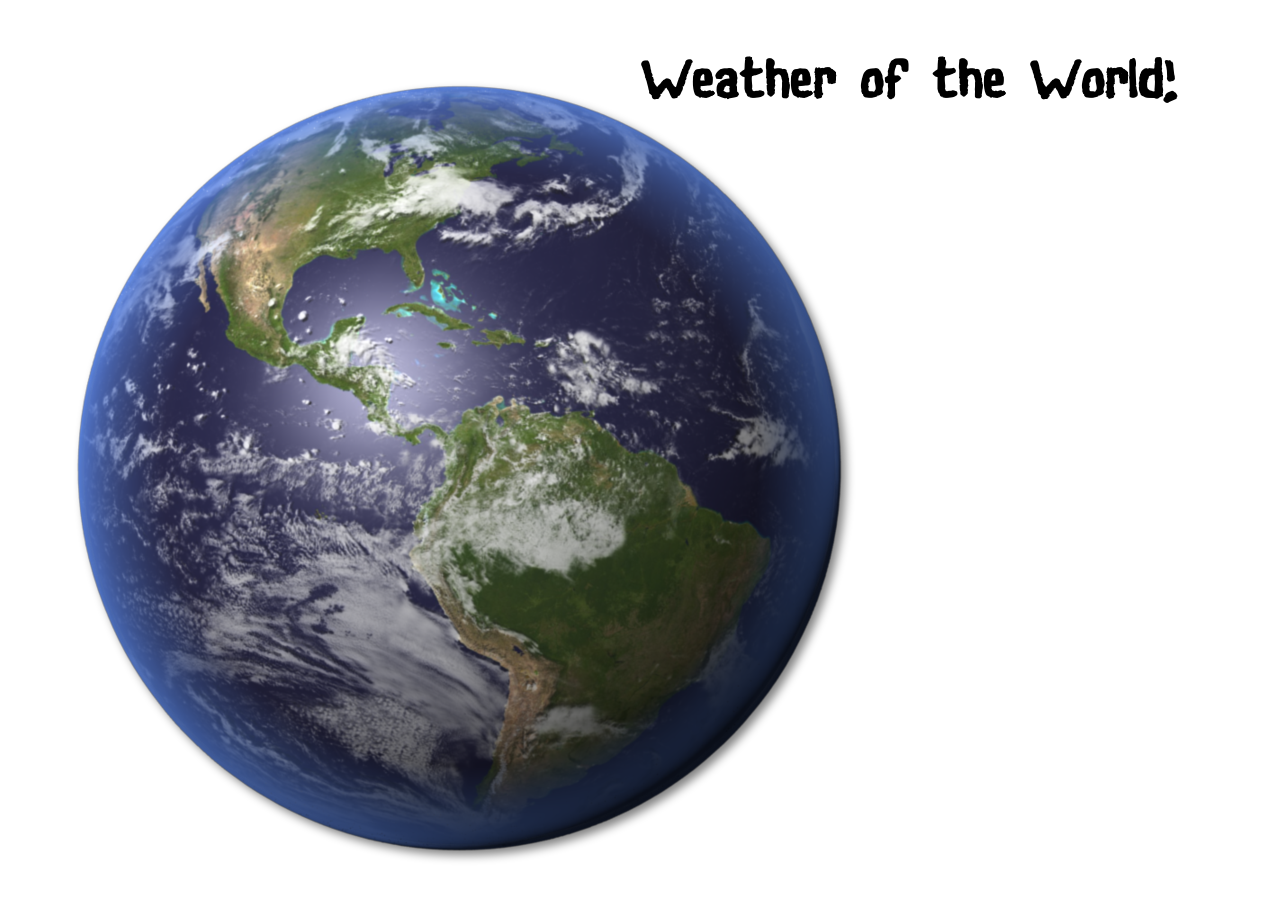
<file: index.html>
<!DOCTYPE html>
<html lang="en">

<head>
    <meta charset="UTF-8">
    <meta name="viewport" content="width=device-width, initial-scale=1.0">
    <title>Designing With Data</title>
    <link rel="stylesheet" href="style.css">
</head>

<body>

    <h1 id="titleFont">Weather of the World!</h1>

    <img id="globe" src="images/globe.png">

    <audio autoplay loop>
        <source src="audio/intro.wav" type="audio/wav">
        Your browser does not support the audio element.
    </audio>

    <script src="script1.js"></script>
</body>

</html>
</file>
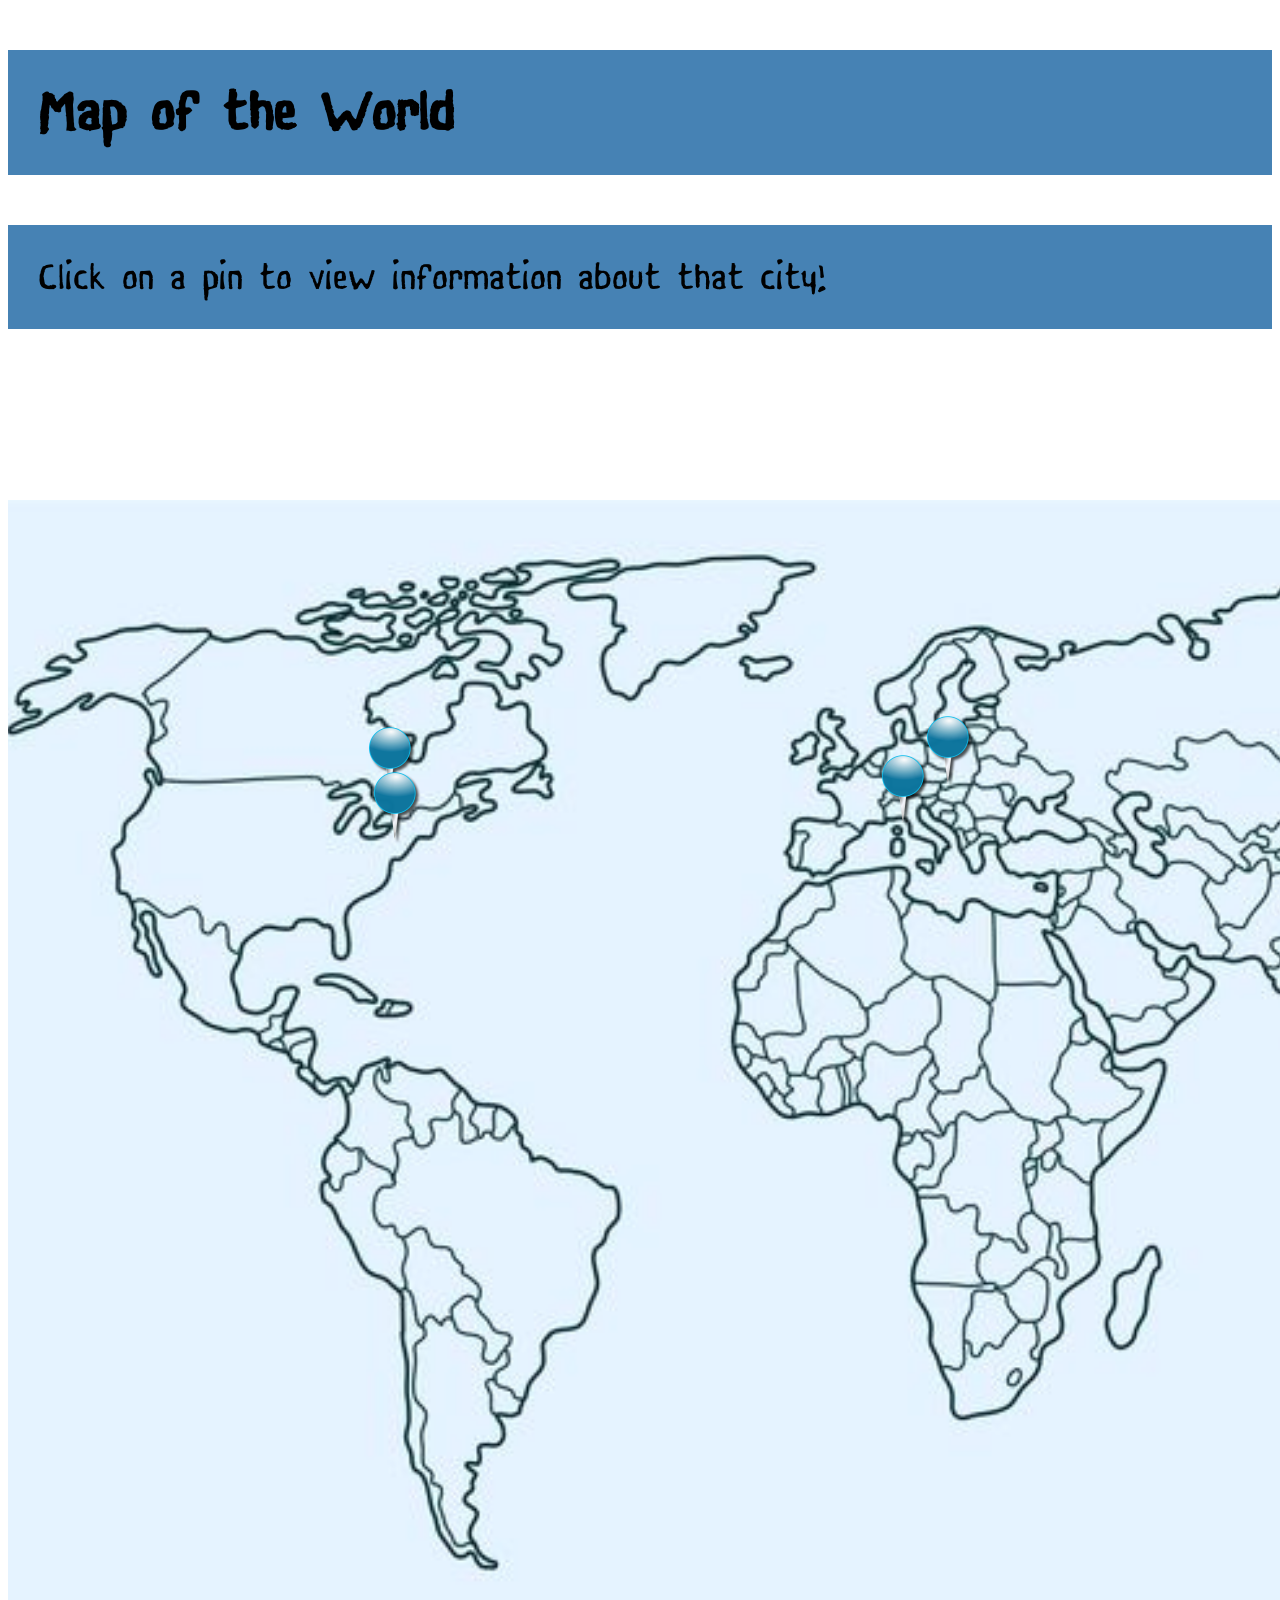
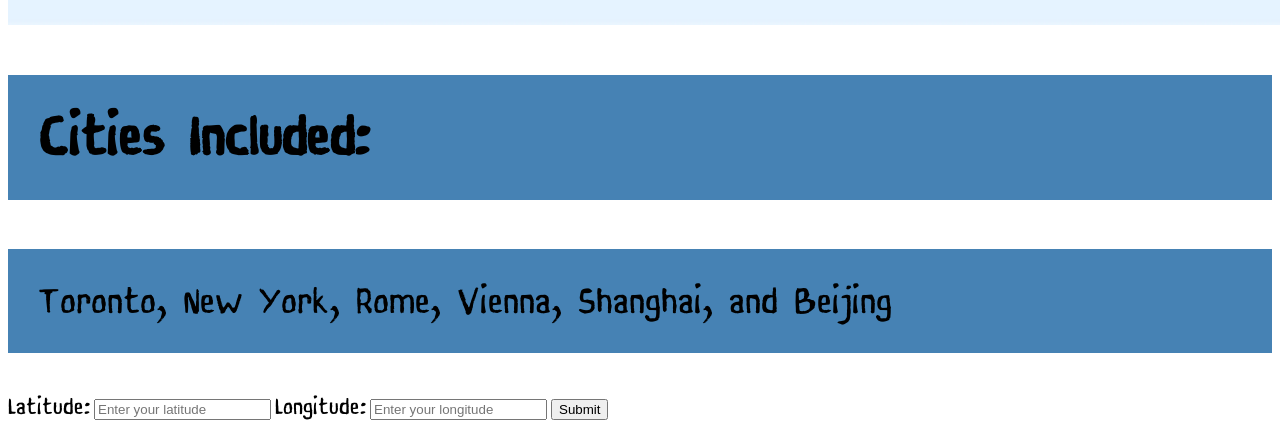
<file: index1.html>
<!DOCTYPE html>
<html lang="en">
<head>
    <meta charset="UTF-8">
    <meta name="viewport" content="width=device-width, initial-scale=1.0">
    <title>Designing With Data</title>
    <link rel="stylesheet" href="style.css">
</head>

<body id="index1">

    <section id="before">

        <h1 class="map_text">Map of the World</h1>
        <p class="map_text">Click on a pin to view information about that city!</p>

    </section>

    <section id="map">

        <img id="pin_T" src="images/pin.png">
        <img id="pin_R" src="images/pin.png">
        <img id="pin_S" src="images/pin.png">
        <img id="pin_B" src="images/pin.png">
        <img id="pin_N" src="images/pin.png">
        <img id="pin_V" src="images/pin.png">

    </section>

    <section id="after">

        <h1 class="map_text">Cities Included:</h1>
        <p class="map_text">Toronto, New York, Rome, Vienna, Shanghai, and Beijing</p>

        <form action="indexSearch.html" method="GET">

            <label for="lat">Latitude:</label>
            <input type="text" id="lat" name="latitude" placeholder="Enter your latitude">

            <label for="long">Longitude:</label>
            <input type="text" id="long" name="longitude" placeholder="Enter your longitude">

        <button type="submit">Submit</button>

        </form>

    </section>

    <audio autoplay loop>
        <source src="audio/intro.wav" type="audio/wav">
        Your browser does not support the audio element.
    </audio>

    <script src="script.js"></script> 
</body>
</html>
</file>
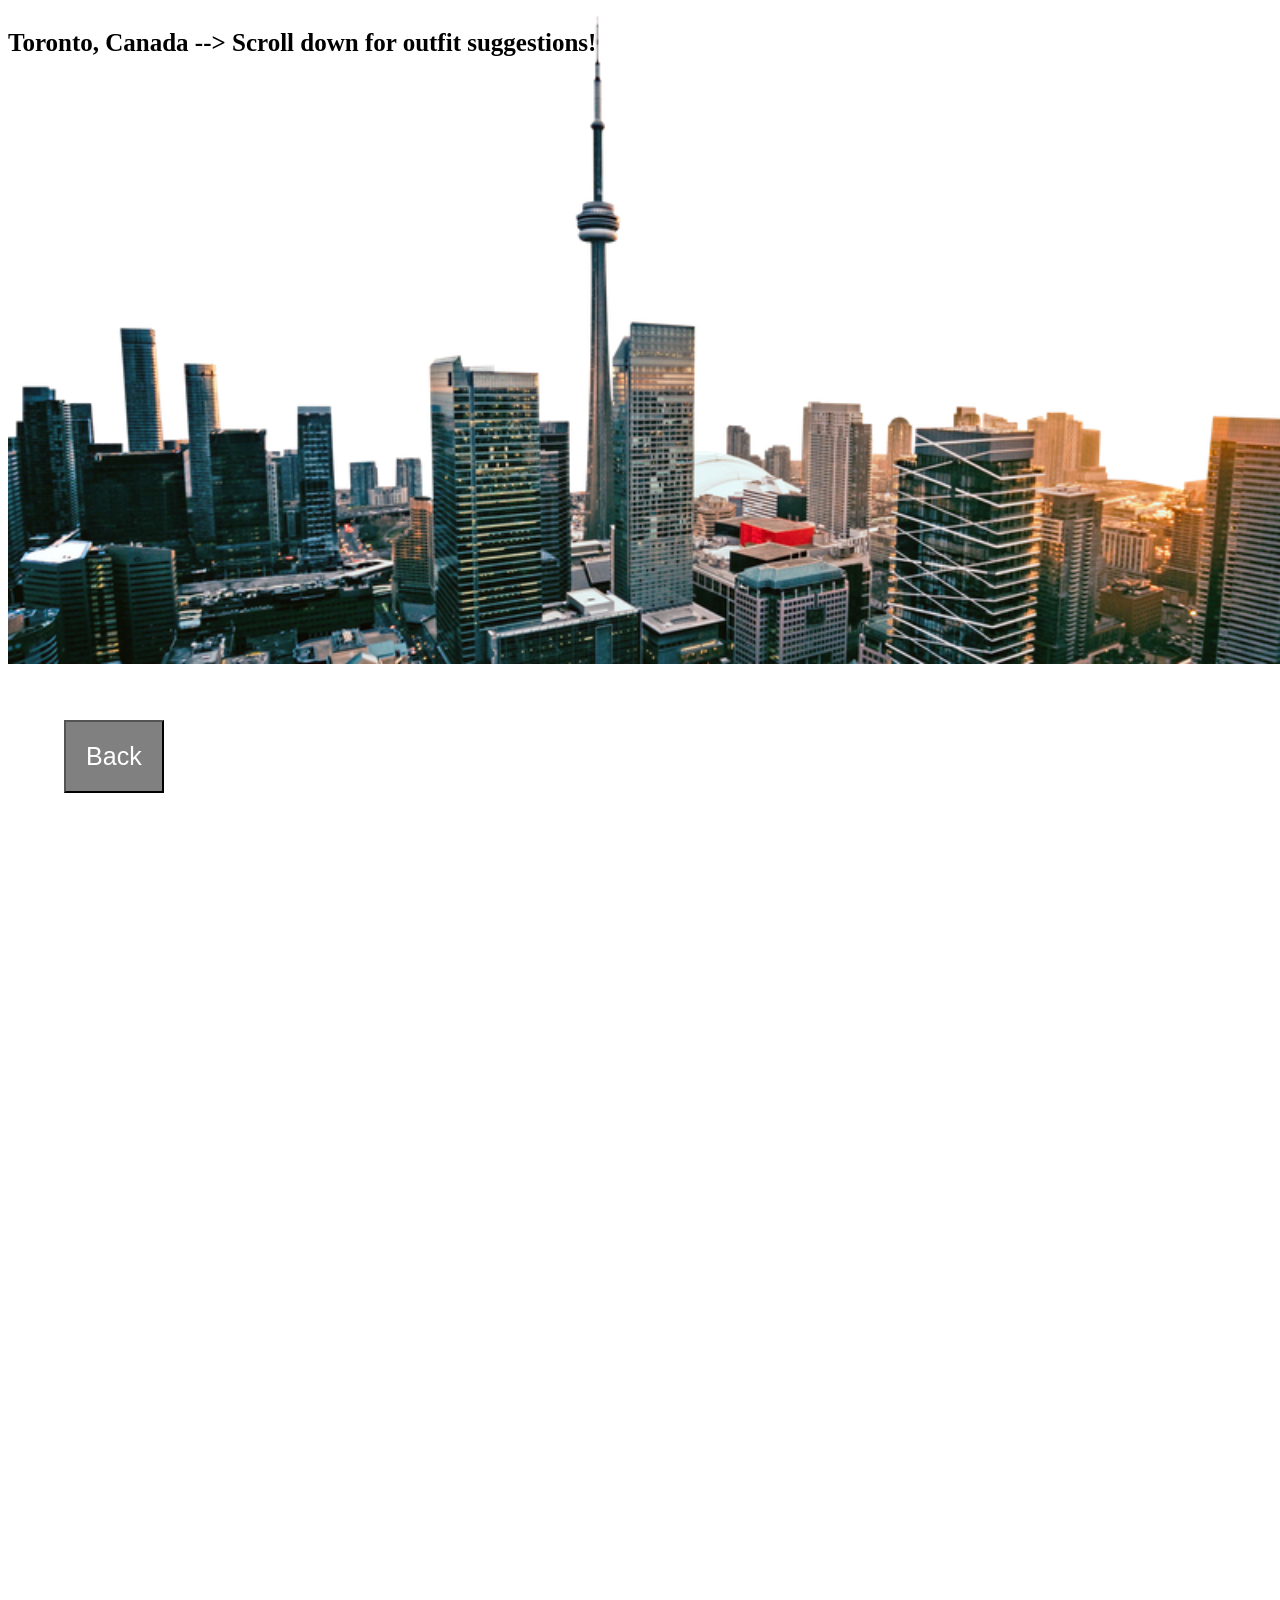
<file: index2.html>
<!DOCTYPE html>
<html lang="en">
<head>
    <meta charset="UTF-8">
    <meta name="viewport" content="width=device-width, initial-scale=1.0">
    <title>Designing With Data</title>
    <link rel="stylesheet" href="style.css">
</head>

<body class="index2">

    <section id="t_skyline">

    <img id="toronto" src="images/toronto.png">

    <h1 class="t_text">Toronto, Canada --> Scroll down for outfit suggestions!</h1>

    <button class="button_back" onclick="window.location.href='index1.html'"> Back </button>

    <img class="clouds" src="images/clouds.png">
    <img class="clouds" src="images/clouds.png">
    <img class="clouds" src="images/clouds.png">
    <img class="clouds" src="images/clouds.png">

    <img id="rainfall" src="images/rain.png">


    </section>

    <div id="weatherBox_T2">
        <p class="t_text">The temperature is <span id="temp_T">Loading..</span>°C </p>

        <p class="t_text">It is <span id="day_T">Loading..</span>! </p>

        <p class="t_text">Cloudiness is <span id="cloud_T">Loading..</span>% </p>

        <p class="t_text">Raininess is <span id="rain_T">Loading..</span>mm </p>
    </div>

    <div id="weatherBox_T">

        <p id="outfit_T">The weather calls for <span id="outfit_inside_T">Loading..</span></p>
    </div>


    <script src="script2.js"></script> 
</body>
</html>
</file>
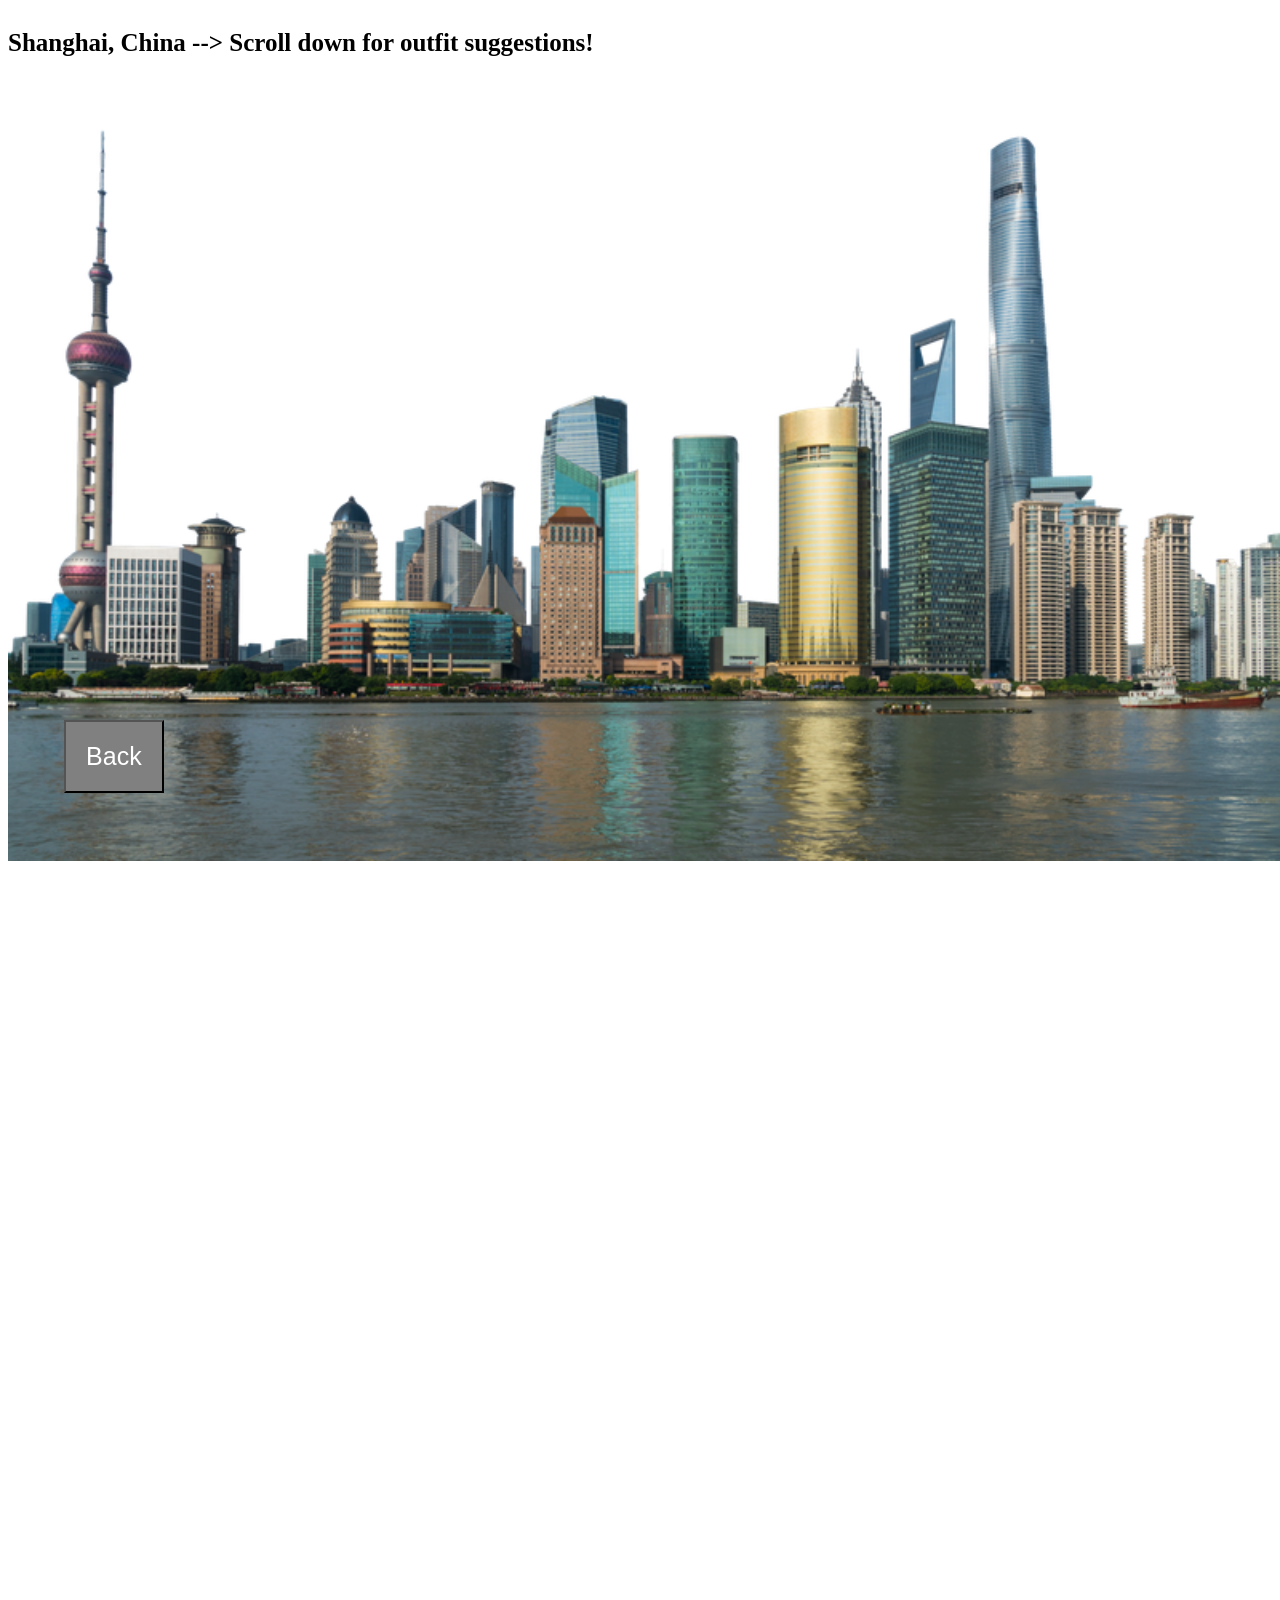
<file: index3.html>
<!DOCTYPE html>
<html lang="en">
<head>
    <meta charset="UTF-8">
    <meta name="viewport" content="width=device-width, initial-scale=1.0">
    <title>Designing With Data</title>
    <link rel="stylesheet" href="style.css">
</head>

<body class="index3">

    <section id="s_skyline">

    <img id="shanghai" src="images/shanghai.png">

    <h1 class="t_text">Shanghai, China --> Scroll down for outfit suggestions!</h1>

    <button class="button_back" onclick="window.location.href='index1.html'"> Back </button>

    <img class="clouds" src="images/clouds.png">
    <img class="clouds" src="images/clouds.png">
    <img class="clouds" src="images/clouds.png">
    <img class="clouds" src="images/clouds.png">

    <img id="rainfall" src="images/rain.png">


    </section>

    <div id="weatherBox_T2">
        
        <p class="t_text">The temperature is <span id="temp_T">Loading..</span>°C </p>

        <p class="t_text">It is <span id="day_T">Loading..</span>! </p>

        <p class="t_text">Cloudiness is <span id="cloud_T">Loading..</span>% </p>

        <p class="t_text">Raininess is <span id="rain_T">Loading..</span>mm </p>
    </div>

    <div id="weatherBox_T">

        <p id="outfit_T">The weather calls for <span id="outfit_inside_T">Loading..</span></p>

    </div>


    <script src="script3.js"></script> 
</body>
</html>
</file>
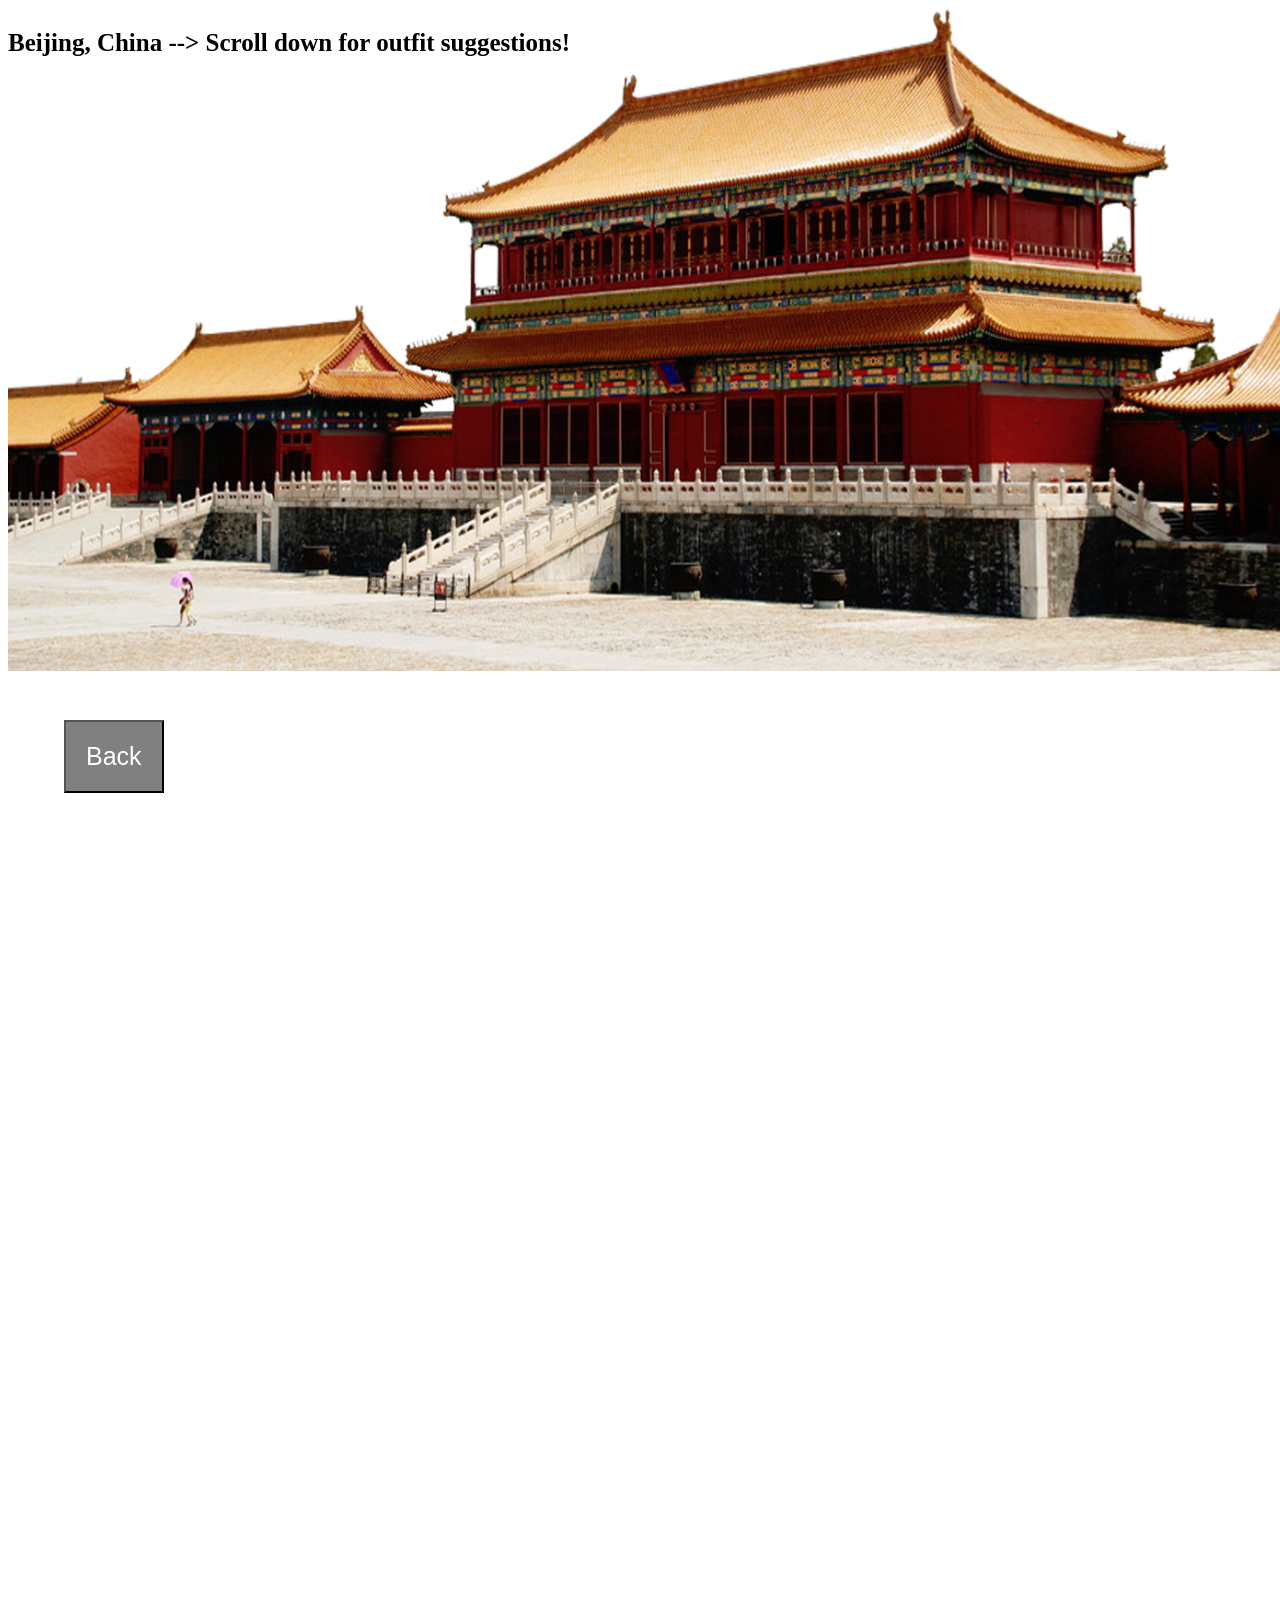
<file: index4.html>
<!DOCTYPE html>
<html lang="en">
<head>
    <meta charset="UTF-8">
    <meta name="viewport" content="width=device-width, initial-scale=1.0">
    <title>Designing With Data</title>
    <link rel="stylesheet" href="style.css">
</head>

<body class="index4">

    <section id="b_skyline">

    <img id="beijing" src="images/beijing2.png">

    <h1 class="t_text">Beijing, China --> Scroll down for outfit suggestions!</h1>

    <button class="button_back" onclick="window.location.href='index1.html'"> Back </button>

    <img class="clouds" src="images/clouds.png">
    <img class="clouds" src="images/clouds.png">
    <img class="clouds" src="images/clouds.png">
    <img class="clouds" src="images/clouds.png">

    <img id="rainfall" src="images/rain.png">


    </section>

    <div id="weatherBox_T2">
        
        <p class="t_text">The temperature is <span id="temp_T">Loading..</span>°C </p>

        <p class="t_text">It is <span id="day_T">Loading..</span>! </p>

        <p class="t_text">Cloudiness is <span id="cloud_T">Loading..</span>% </p>

        <p class="t_text">Raininess is <span id="rain_T">Loading..</span>mm </p>
    </div>

    <div id="weatherBox_T">

        <p id="outfit_T">The weather calls for <span id="outfit_inside_T">Loading..</span></p>

    </div>


    <script src="script4.js"></script> 
</body>
</file>
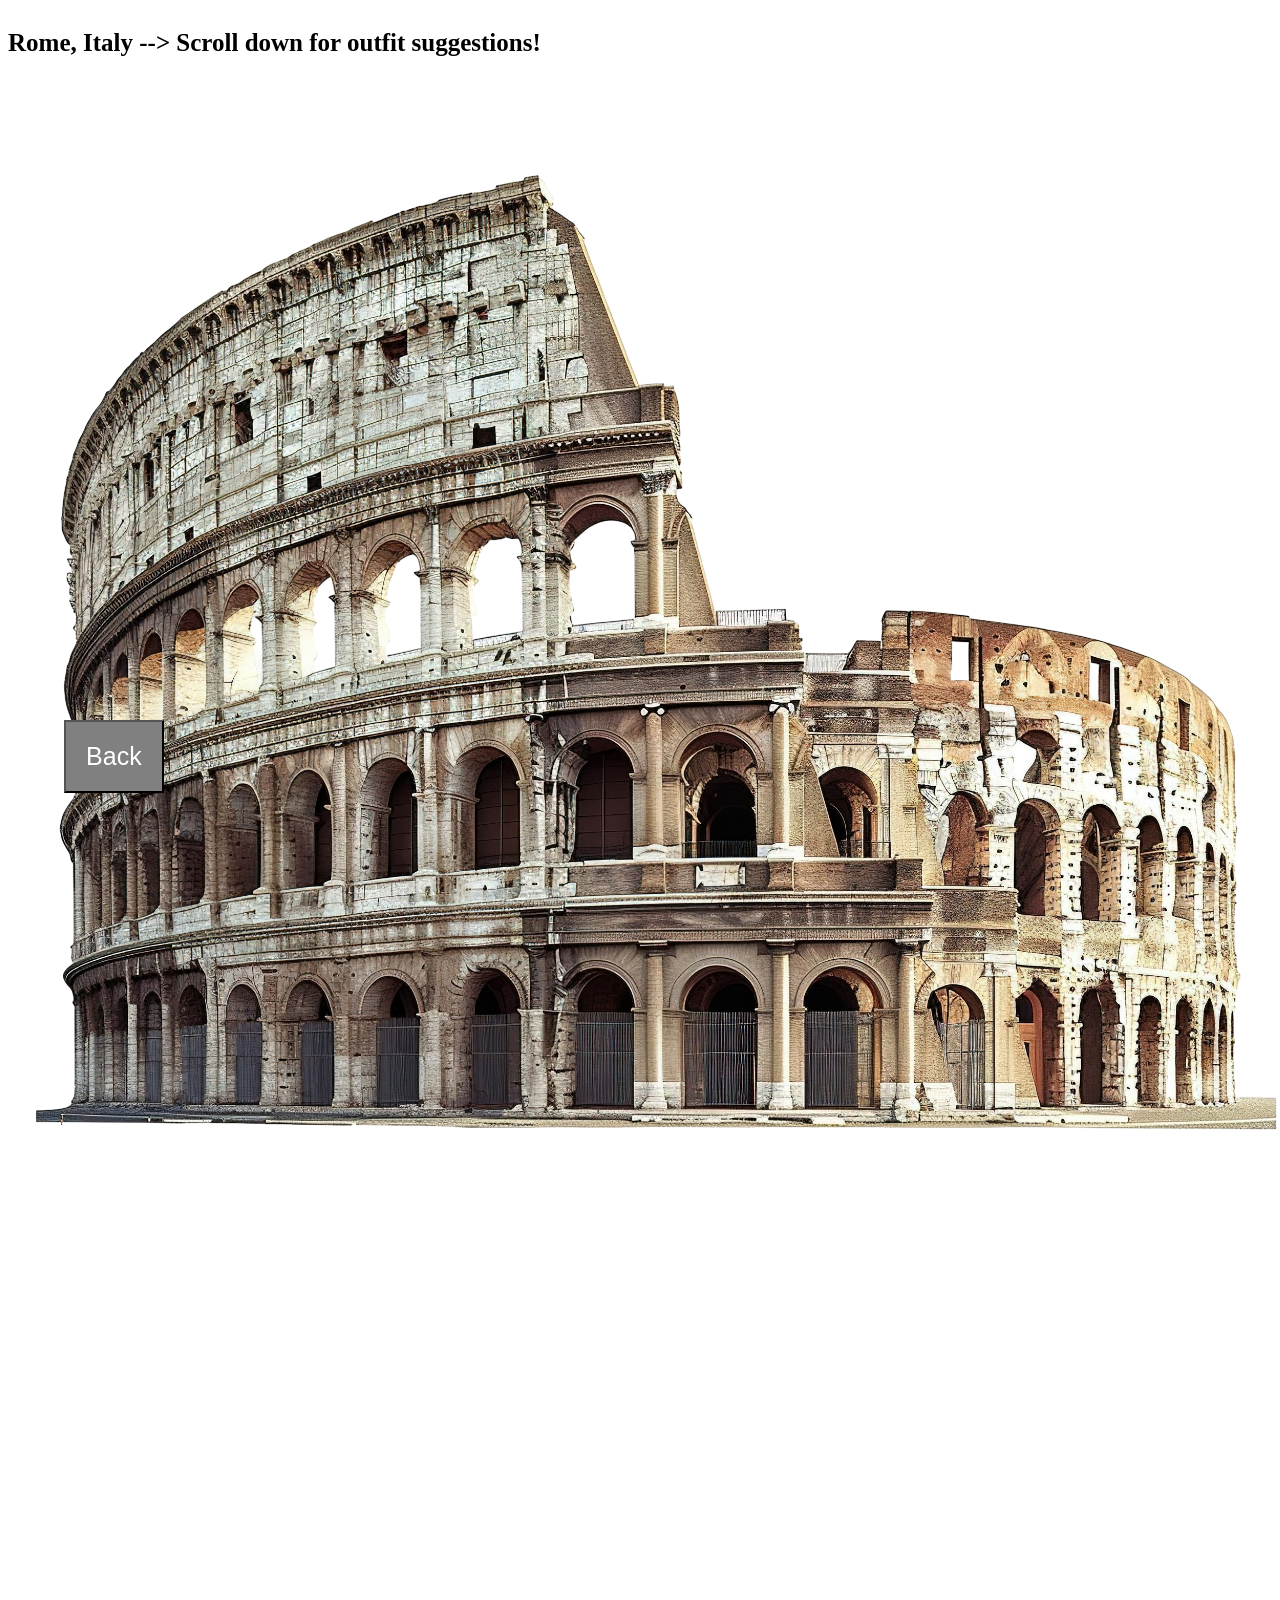
<file: index5.html>
<!DOCTYPE html>
<html lang="en">
<head>
    <meta charset="UTF-8">
    <meta name="viewport" content="width=device-width, initial-scale=1.0">
    <title>Designing With Data</title>
    <link rel="stylesheet" href="style.css">
</head>

<body class="index5">

    <section id="r_skyline">

    <img id="rome" src="images/rome.png">

    <h1 class="t_text">Rome, Italy --> Scroll down for outfit suggestions!</h1>

    <button class="button_back" onclick="window.location.href='index1.html'"> Back </button>

    <img class="clouds" src="images/clouds.png">
    <img class="clouds" src="images/clouds.png">
    <img class="clouds" src="images/clouds.png">
    <img class="clouds" src="images/clouds.png">
    <img id="rainfall" src="images/rain.png">


    </section>

    <div id="weatherBox_T2">
        <p class="t_text">The temperature is <span id="temp_T">Loading..</span>°C </p>

        <p class="t_text">It is <span id="day_T">Loading..</span>! </p>

        <p class="t_text">Cloudiness is <span id="cloud_T">Loading..</span>% </p>

        <p class="t_text">Raininess is <span id="rain_T">Loading..</span>mm </p>
    </div>

    <div id="weatherBox_T">

        <p id="outfit_T">The weather calls for <span id="outfit_inside_R">Loading..</span></p>

    </div>


    <script src="script5.js"></script> 
</body>
</html>
</file>
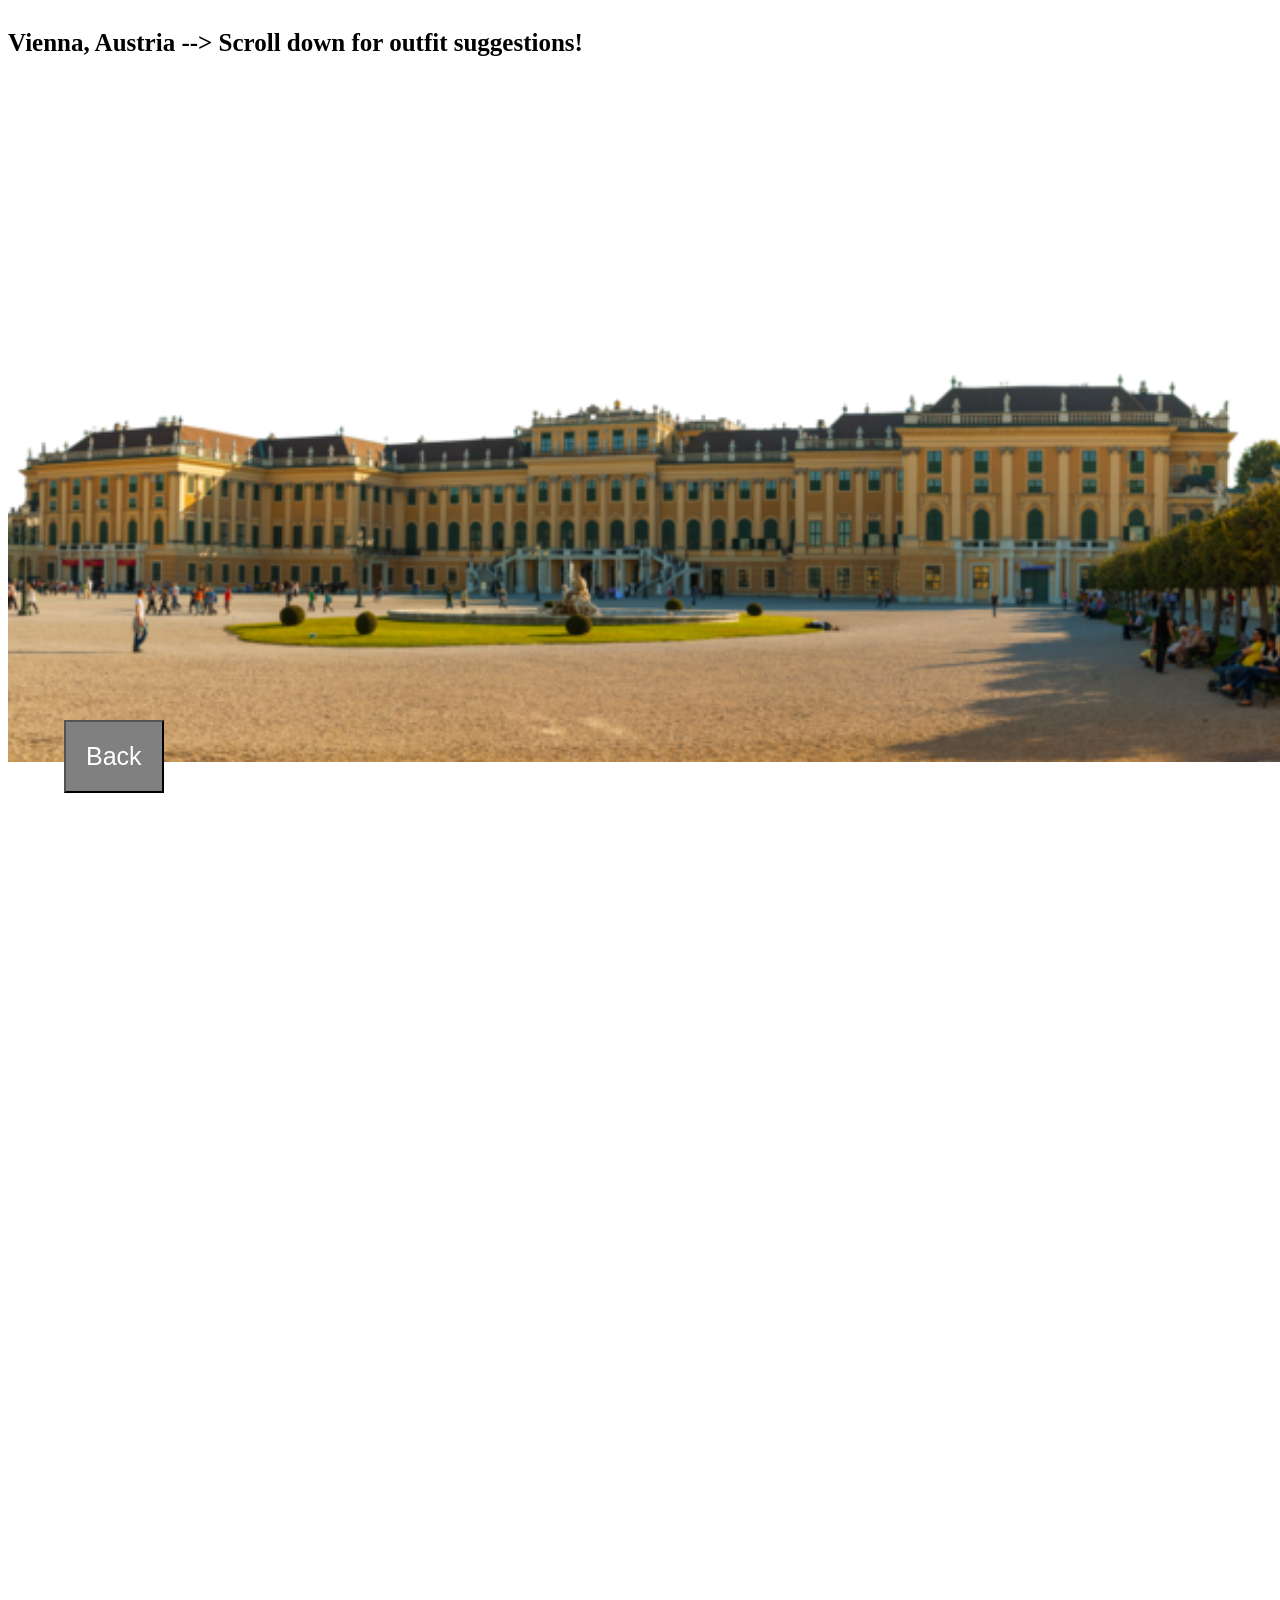
<file: index6.html>
<!DOCTYPE html>
<html lang="en">

<head>
    <meta charset="UTF-8">
    <meta name="viewport" content="width=device-width, initial-scale=1.0">
    <title>Designing with Data</title>
    <link rel="stylesheet" href="style.css">
</head>

<body class="index6">

    <section id="v_skyline">

        <img id="vienna" src="images/vienna.png">

        <h1 class="t_text">Vienna, Austria --> Scroll down for outfit suggestions!</h1>

        <button class="button_back" onclick="window.location.href='index1.html'"> Back </button>

        <img class="clouds" src="images/clouds.png">
        <img class="clouds" src="images/clouds.png">
        <img class="clouds" src="images/clouds.png">
        <img class="clouds" src="images/clouds.png">

        <img id="rainfall" src="images/rain.png">


    </section>

    <div id="weatherBox_T2">
        <p class="t_text">The temperature is <span id="temp_T">Loading..</span>°C </p>

        <p class="t_text">It is <span id="day_T">Loading..</span>! </p>

        <p class="t_text">Cloudiness is <span id="cloud_T">Loading..</span>% </p>

        <p class="t_text">Raininess is <span id="rain_T">Loading..</span>mm </p>
    </div>

    <div id="weatherBox_T">

        <p id="outfit_T">The weather calls for <span id="outfit_inside_T">Loading..</span></p>
    </div>

    <script src="script6.js"></script>
</body>

</html>
</file>
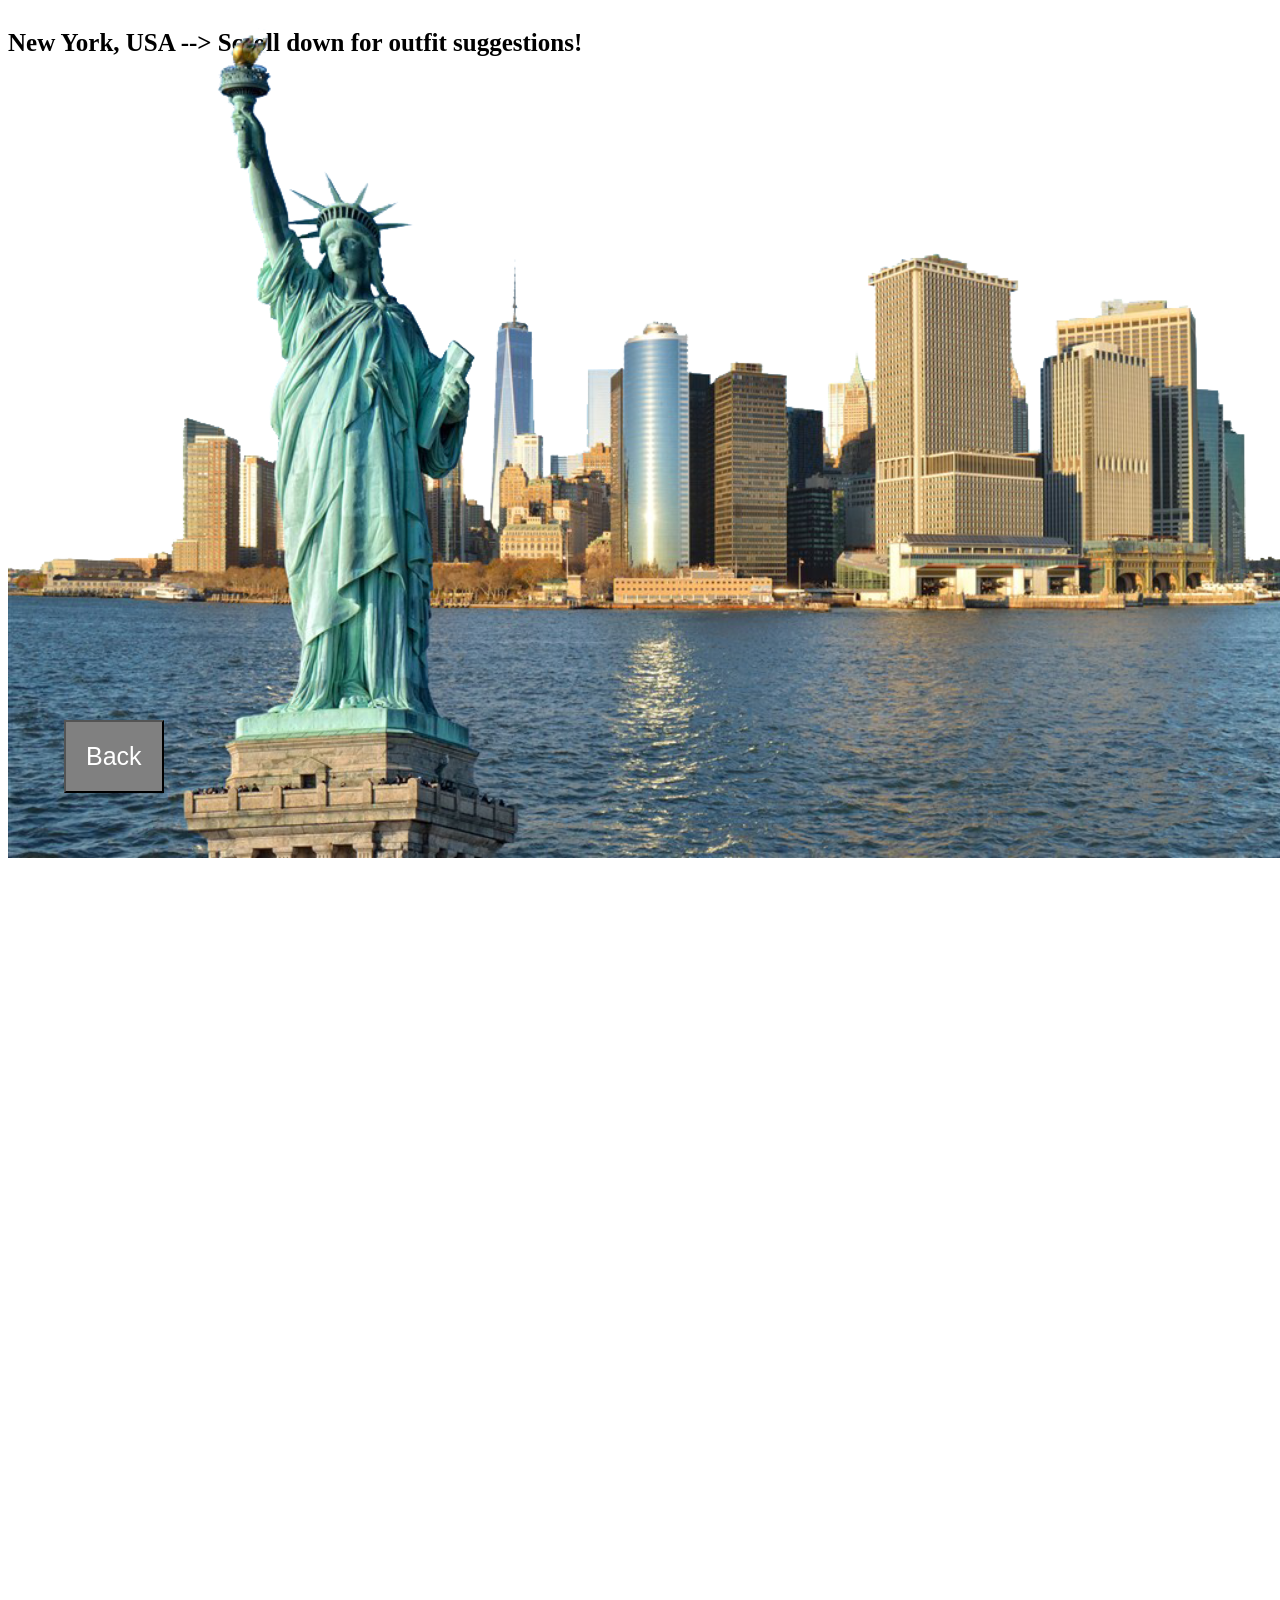
<file: index7.html>
<!DOCTYPE html>
<html lang="en">

<head>
    <meta charset="UTF-8">
    <meta name="viewport" content="width=device-width, initial-scale=1.0">
    <title>Designing with Data</title>
    <link rel="stylesheet" href="style.css">
</head>

<body class="index7">

    <section id="n_skyline">

        <img id="newyork" src="images/newyork.png">

        <h1 class="t_text">New York, USA --> Scroll down for outfit suggestions!</h1>

        <button class="button_back" onclick="window.location.href='index1.html'"> Back </button>

        <img class="clouds" src="images/clouds.png">
        <img class="clouds" src="images/clouds.png">
        <img class="clouds" src="images/clouds.png">
        <img class="clouds" src="images/clouds.png">

        <img id="rainfall" src="images/rain.png">


    </section>

    <div id="weatherBox_T2">
        <p class="t_text">The temperature is <span id="temp_T">Loading..</span>°C </p>

        <p class="t_text">It is <span id="day_T">Loading..</span>! </p>

        <p class="t_text">Cloudiness is <span id="cloud_T">Loading..</span>% </p>

        <p class="t_text">Raininess is <span id="rain_T">Loading..</span>mm </p>
    </div>

    <div id="weatherBox_T">

        <p id="outfit_T">The weather calls for <span id="outfit_inside_T">Loading..</span></p>
    </div>

    <script src="script7.js"></script>
</body>

</html>
</file>
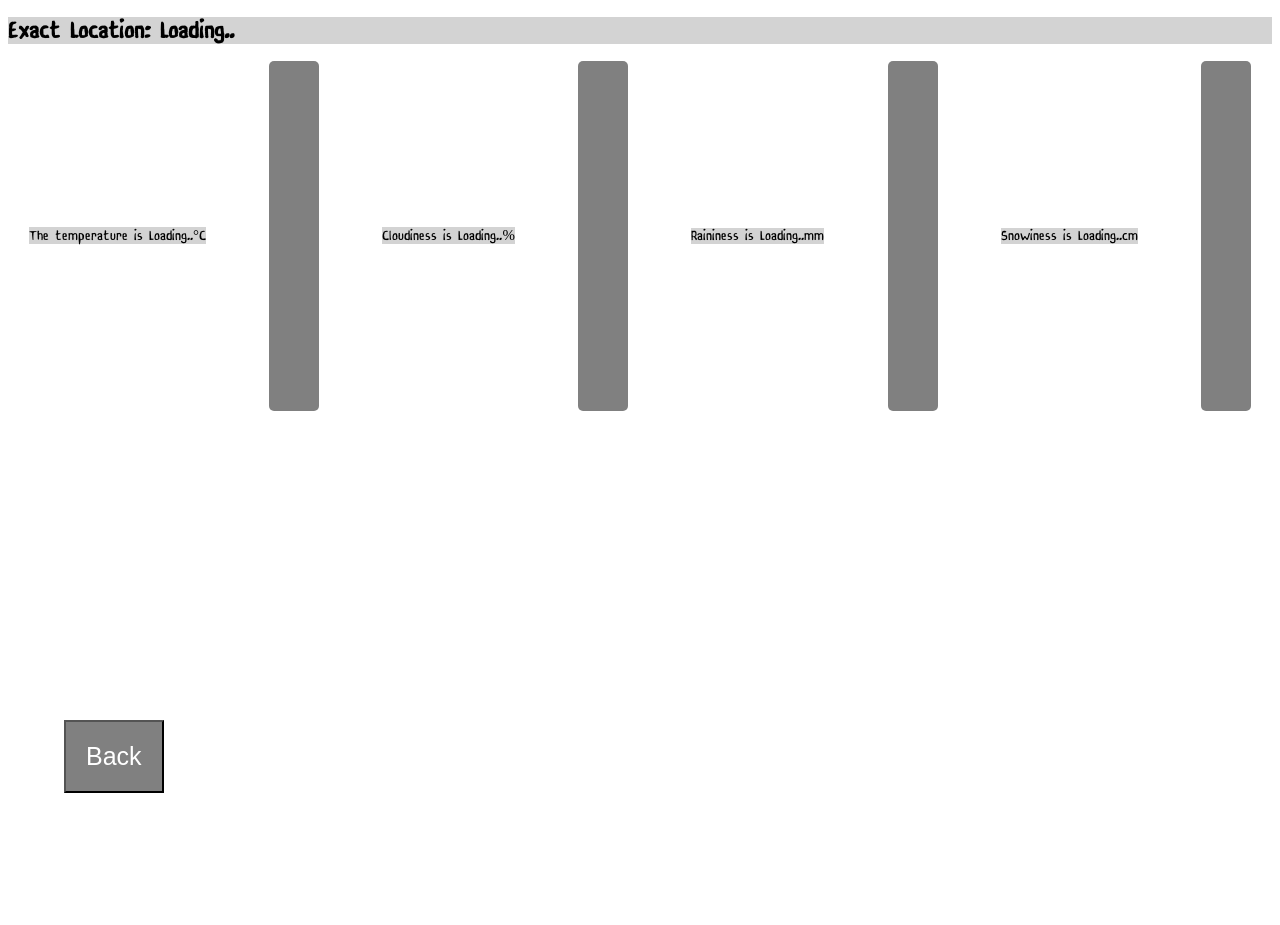
<file: indexSearch.html>
<!DOCTYPE html>
<html lang="en">
<head>
    <meta charset="UTF-8">
    <meta name="viewport" content="width=device-width, initial-scale=1.0">
    <title>Designing With Data</title>
    <link rel="stylesheet" href="style.css">
</head>

<body class="indexSearch">

    <h1 class="b_text">Exact Location: <span id="place">Loading..</span> </h1>

    <div class="bars">
        <p class="b_text">The temperature is <span id="temp_Search">Loading..</span>°C </p>
        <div class="bar_Location">
            <div id="temp"></div>
        </div>
        <p class="b_text">Cloudiness is <span id="cloud_Search">Loading..</span>% </p>
        <div class="bar_Location">
            <div id="cloud"></div>
        </div>
        <p class="b_text">Raininess is <span id="rain_Search">Loading..</span>mm </p>
        <div class="bar_Location">
            <div id="rain"></div>
        </div>
        <p class="b_text">Snowiness is <span id="snow_Search">Loading..</span>cm </p>
        <div class="bar_Location">
            <div id="snow"></div>
        </div>
    </div>

    <button class="button_back" onclick="window.location.href='index1.html'"> Back </button>



    <script src="scriptSearch.js"></script> 
</body>
</html>
</file>
<file: style.css>
#map{
    height: 125vh;
    width: 200vh;
    background-size: cover;
    background-repeat: no-repeat;
    background-image: url("images/worldMap.jpeg");
    background-position: center;
    overflow-y: hidden;
    position: relative;
}

#before {
    height: 50vh;
}

#pin_T {
    position: absolute;
    display: flex;
    height: 75px;
    top: 20%;
    left: 19%;
}

#pin_R {
    position: absolute;
    display: flex;
    height: 75px;
    top: 22.5%;
    left: 47.5%;
}

#pin_T:hover {
    transform: scale(1.5);
}

#pin_R:hover {
    transform: scale(1.5);
}

#pin_S {
    position: absolute;
    display: flex;
    height: 75px;
    top: 29%;
    left: 83%;
}

#pin_S:hover {
    transform: scale(1.5);
}

#pin_B {
    position: absolute;
    display: flex;
    height: 75px;
    top: 24%;
    left: 80%;
}

#pin_B:hover {
    transform: scale(1.5);
}

#pin_V {
    position: absolute;
    display: flex;
    height: 75px;
    top: 19%;
    left: 50%;
}

#pin_V:hover {
    transform: scale(1.5);
}

#pin_N {
    position: absolute;
    display: flex;
    height: 75px;
    top: 24%;
    left: 19.25%;
}

#pin_N:hover {
    transform: scale(1.5);
}

@font-face {
    font-family: 'Normal';
    src: url('font/Lakeside_Castle.ttf') format('truetype');
    font-weight: normal;
    font-style: normal;
}

.t_text {
    font-size: 25px;
}

h1.b_text {
    font-size: 25px;
}

p.b_text {
    font-size: 15px;
}

.b_text{
    background: lightgray;
    font-family: "Normal";
}

body.index1 {
    overflow-x: hidden;
    height: 250vh;
}
body.index2 {
    overflow-x: hidden;
    height: 250vh;
}
body.index3 {
    overflow-x: hidden;
    height: 250vh;
}
body.index4 {
    overflow-x: hidden;
    height: 250vh;
}
body.index5 {
    overflow-x: hidden;
    height: 250vh;
}

body.index6 {
    overflow-x: hidden;
    height: 250vh;
}
body.index7 {
    overflow-x: hidden;
    height: 250vh;
}

body.indexSearch {
    overflow-x: hidden;
    height: 100vh;
}

#titleFont {
    display: flex;
    position: fixed;
    align-items: center;
    left: 50%;
    font-size: 60px;
    font-family: 'Normal';
}

#globe {
    position: relative;
    display: flex;
    filter: drop-shadow(5px 5px 5px grey);
    
}

@keyframes globeSpin {
  0% {
    transform: rotate(0deg);
  }
  50% {
    transform: rotate(190deg);
  }
  75% {
    transform: rotate(260deg);
  }
  100% {
    transform: rotate(0deg);
  }
}

#t_skyline {
    height: 100vh;
    display:  flexbox;
    position: fixed;
    width: 100%;
}

#r_skyline {
    height: 100vh;
    display:  flexbox;
    position: fixed;
    width: 100%;
}
 

#s_skyline {
    height: 100vh;
    display:  flexbox;
    position: fixed;
    width: 100%;
}

#n_skyline {
    height: 100vh;
    display:  flexbox;
    position: fixed;
    width: 100%;
}

#v_skyline {
    height: 100vh;
    display:  flexbox;
    position: fixed;
    width: 100%;
}


#b_skyline {
    height: 100vh;
    display:  flexbox;
    position: fixed;
    width: 100%;
}

#toronto {
    display: flex;
    position: absolute;
    align-items: center;
    justify-content: center;
    width: 100%;
}

#rome {
    display: flex;
    position: absolute;
    align-items: center;
    justify-content: center;
    width: 100%;
}

#shanghai, #beijing, #newyork, #vienna {
    display: flex;
    position: absolute;
    align-items: center;
    justify-content: center;
    width: 100%;
}

.clouds {
    display: flex;
    position: absolute;
    top: 5%;
    opacity: 0;
    height: 120px;
    animation: cloudMove 20s ease-in-out alternate infinite;
}

@keyframes cloudMove {
  0% {
    transform: translateX(50%);
  }
  20% {
    transform: scale(0.9);
  }
  50% {
    transform: translateX(-70%);
  }
  60% {
    transform: scale(0.9);
  }
  75% {
    transform: translateX(40%);
  }
  100% {
    transform: translateX(0%);
  }
}

@keyframes rainMove {
    0% {
        opacity: 1;
    }
    30% {
        opacity: 0.8;
    }
    90% {
        opacity: 0.5;
        transform: translateY(40px);
    }
    100% {
        opacity: 0;
    }
}

#rainfall {
    display: flex;
    position: relative;
    width: 100%;
    top: -30%;
    opacity: 0;
}

#weatherBox_T {
    position: fixed;
    display: flexbox;
    left: 70%;
    top: 30%;
    transform: translate(-50%, -50%);
    padding: 50px;
    background: grey;
    transition: opacity 1.5s;
    opacity: 0;
    color: white;
    border-radius: 10px;
}

#weatherBox_T.show {
    opacity: 1;
}

#weatherBox_T2 {
    position: fixed;
    display: flexbox;
    left: 30%;
    top: 70%;
    transform: translate(-50%, -50%);
    padding: 50px;
    background: grey;
    transition: opacity 1.5s;
    opacity: 0;
    color: white;
    border-radius: 10px;
}

#weatherBox_T2.show {
    opacity: 1;
}

#outfit_T {
    font-size: 25px;
}

.button_back {
    padding: 20px;
    background: grey;
    position: fixed;
    display: flex;
    top: 80%;
    left: 5%;
    font-size: 25px;
    color: white;
    z-index: 1;
}

.button_back:hover {
    background: darkgray;
}

h1.map_text {
    align-items: center;
    font-size: 60px;
    font-family: Normal;
    padding: 30px;
    background-color: steelblue;
}
p.map_text {
    align-items: center;
    font-size: 40px;
    font-family: Normal;
    padding: 30px;
    background-color: steelblue;
}

.bars {
    display: flex;
    column-gap: 5%;
    align-items: center;
    justify-content: center;
}

.bar_Location {
    display: flex;
    height: 350px;
    overflow: hidden;
    width: 50px;
    background: grey;
    border-radius: 5px;
    align-items: flex-end;

}

.bar_Location div {
    width: 100%;
    background-color: darkgrey;
    border-radius: 5px;
}

label {
    font-family: "Normal";
    font-size: 25px;
}
</file>
